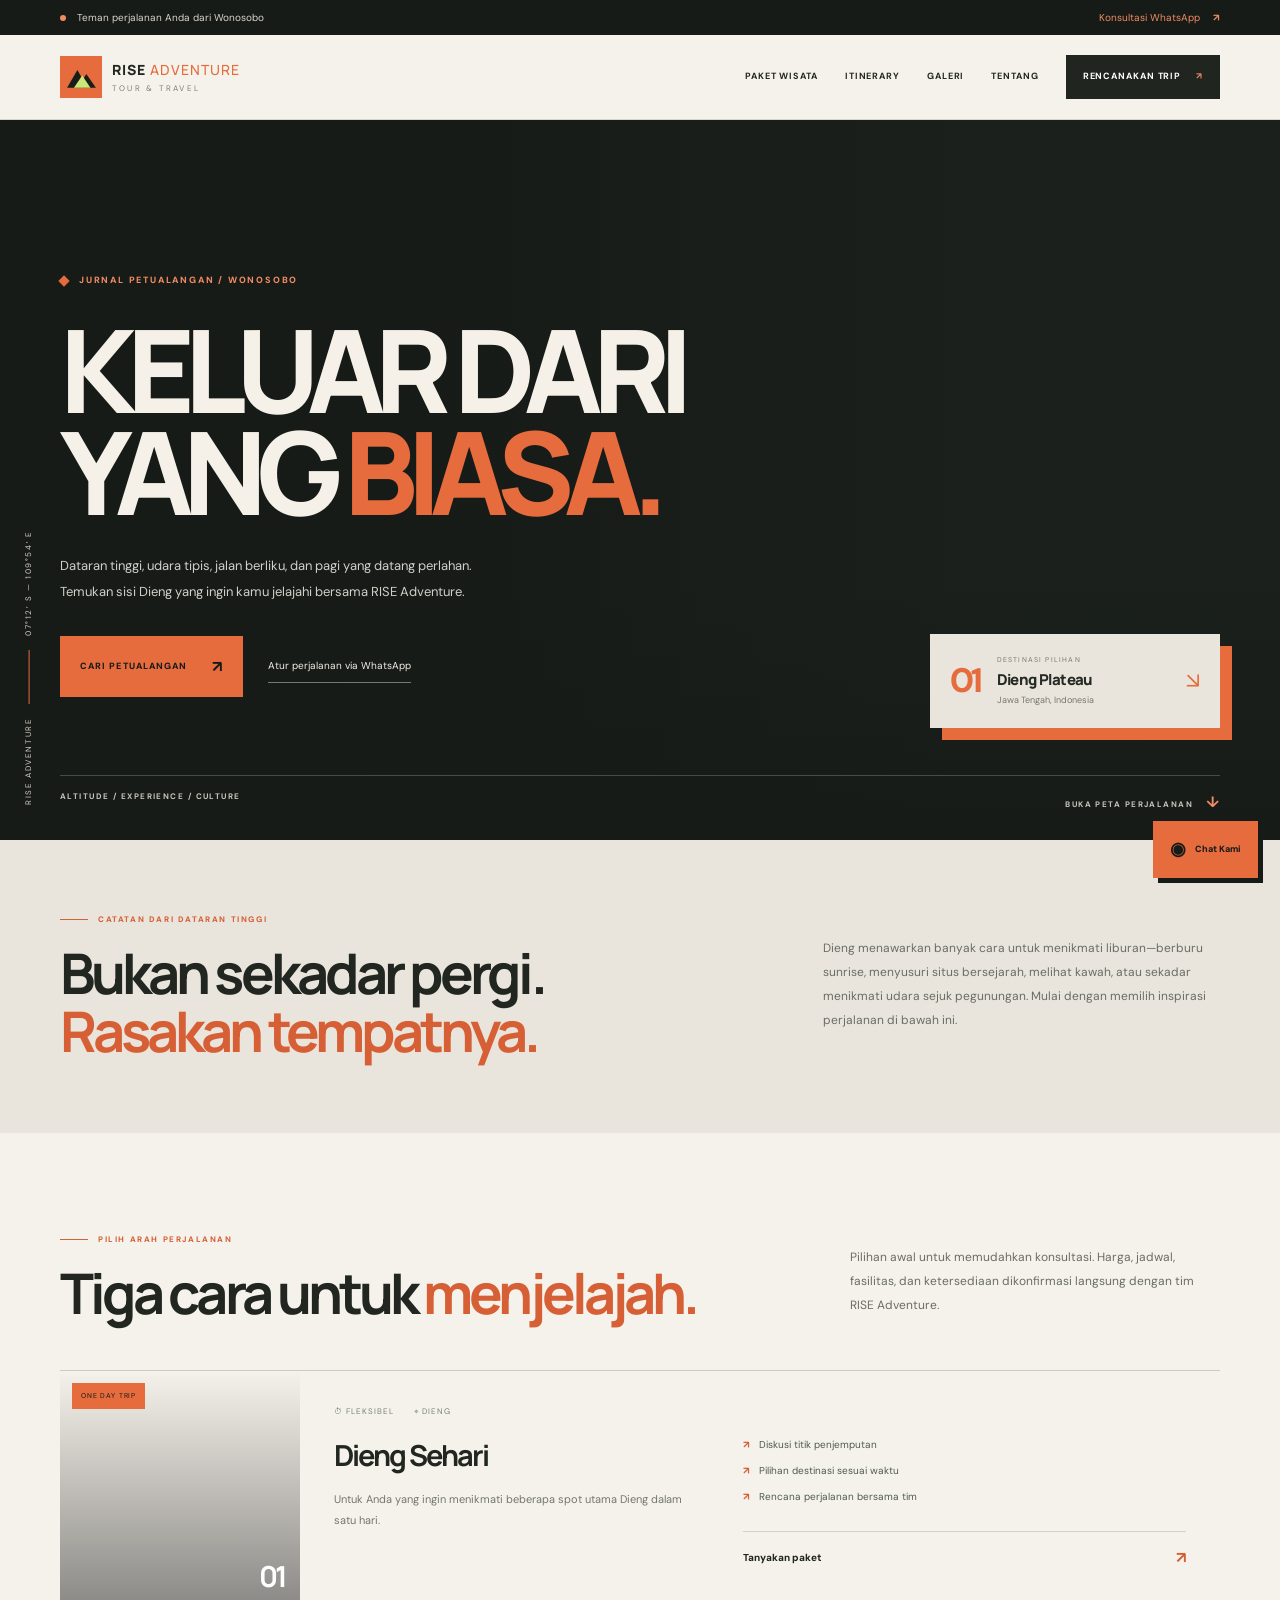
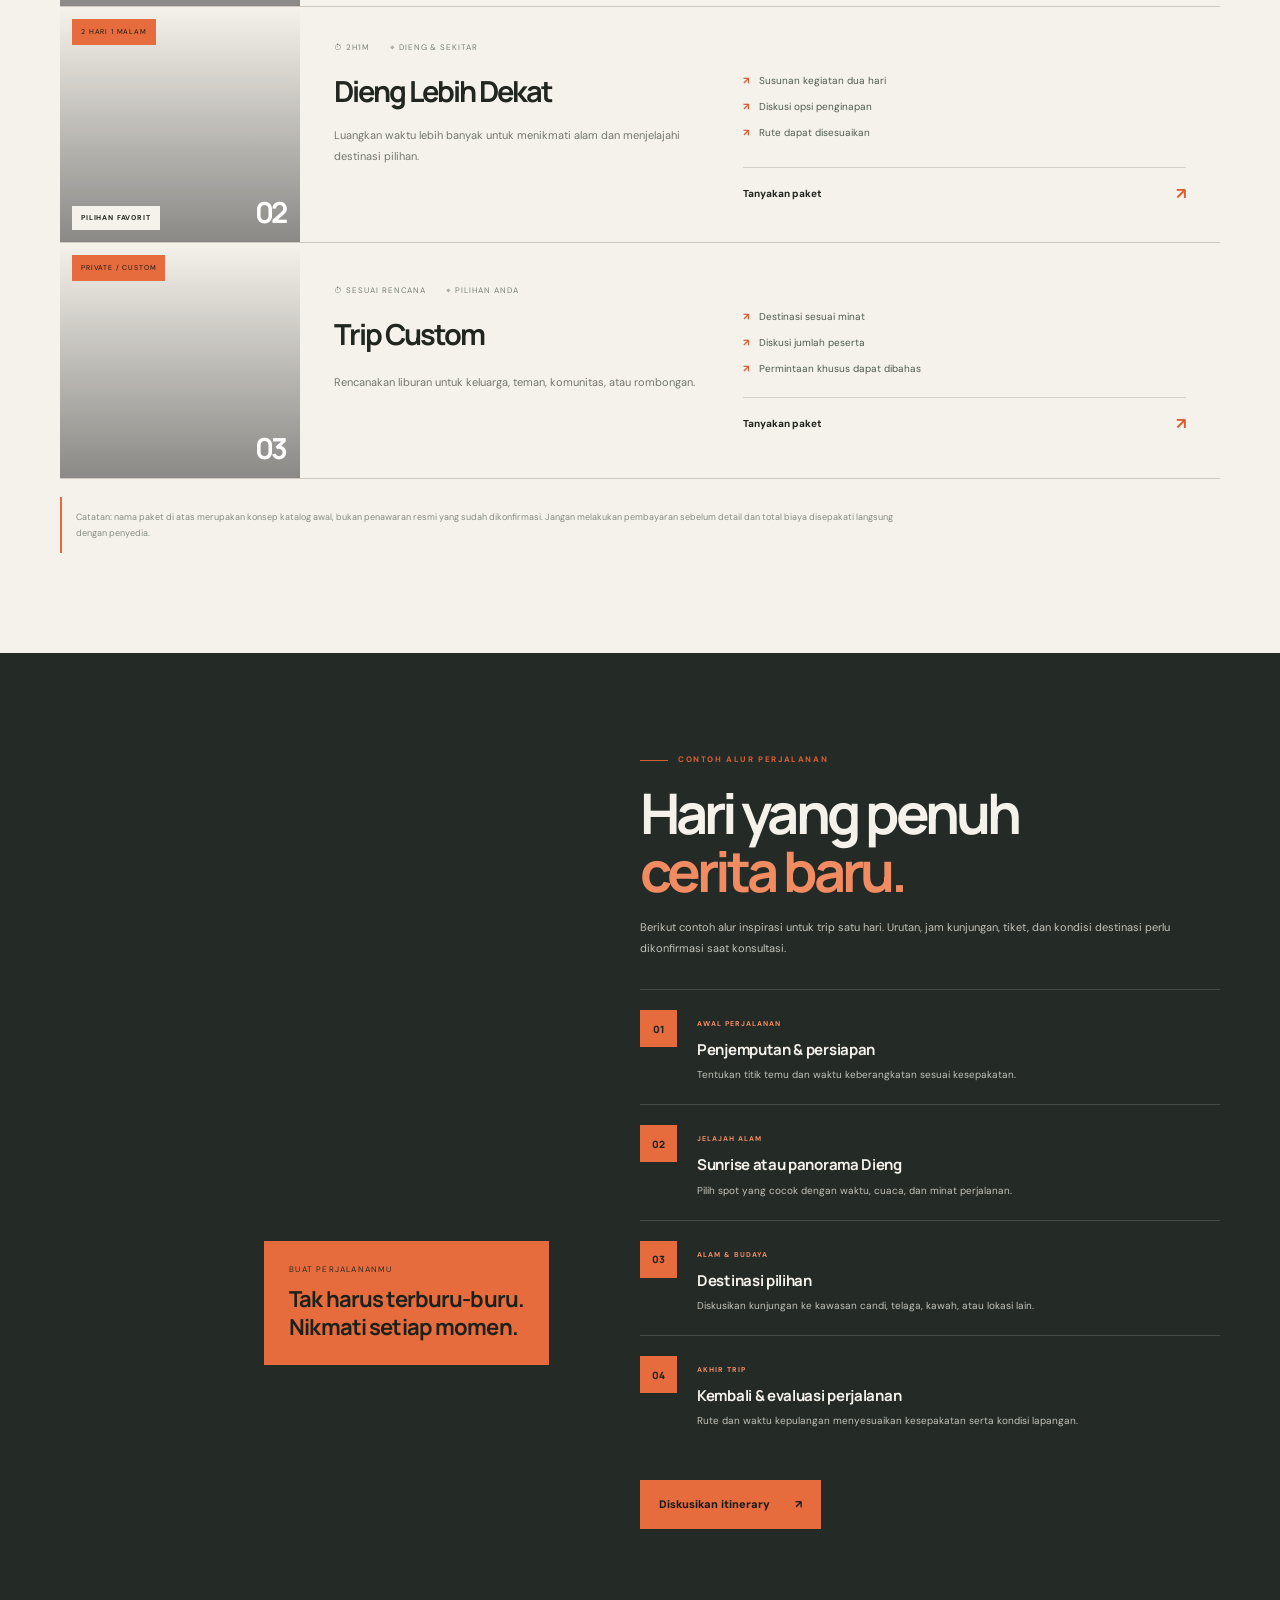
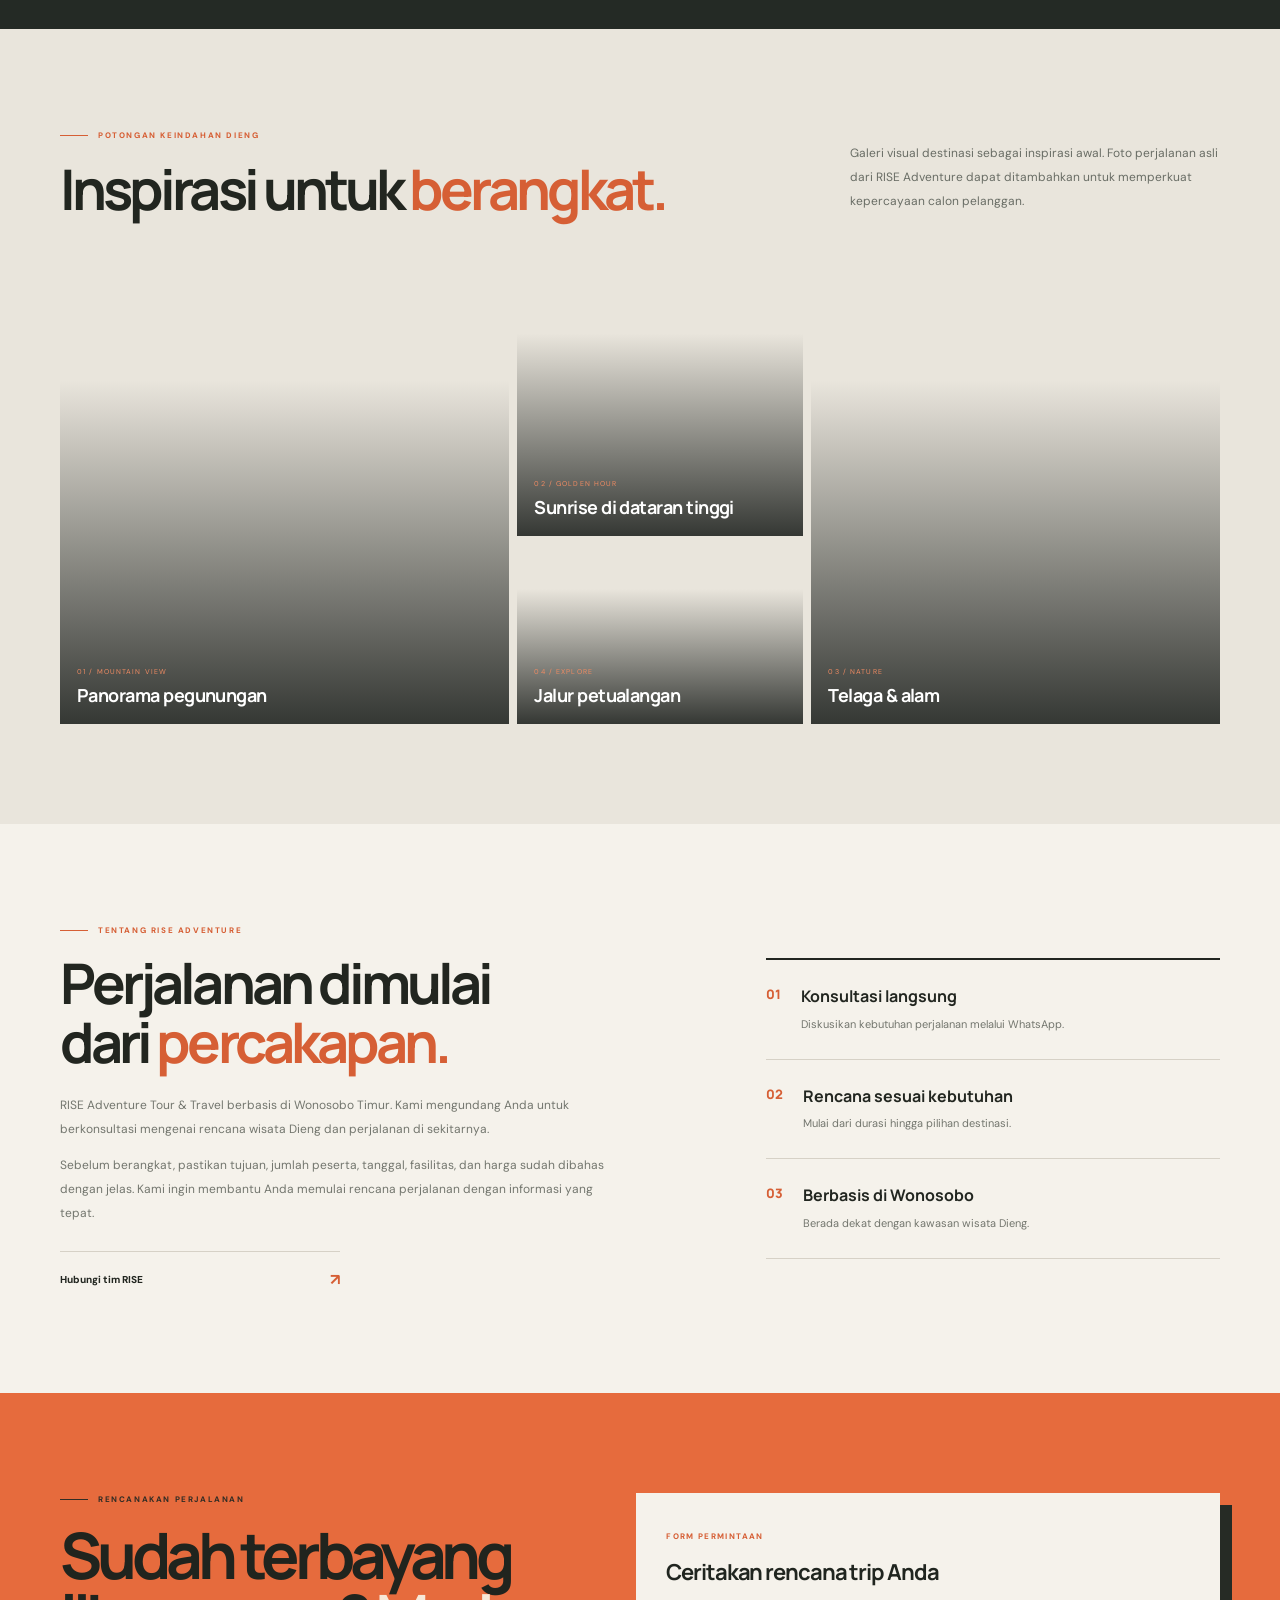
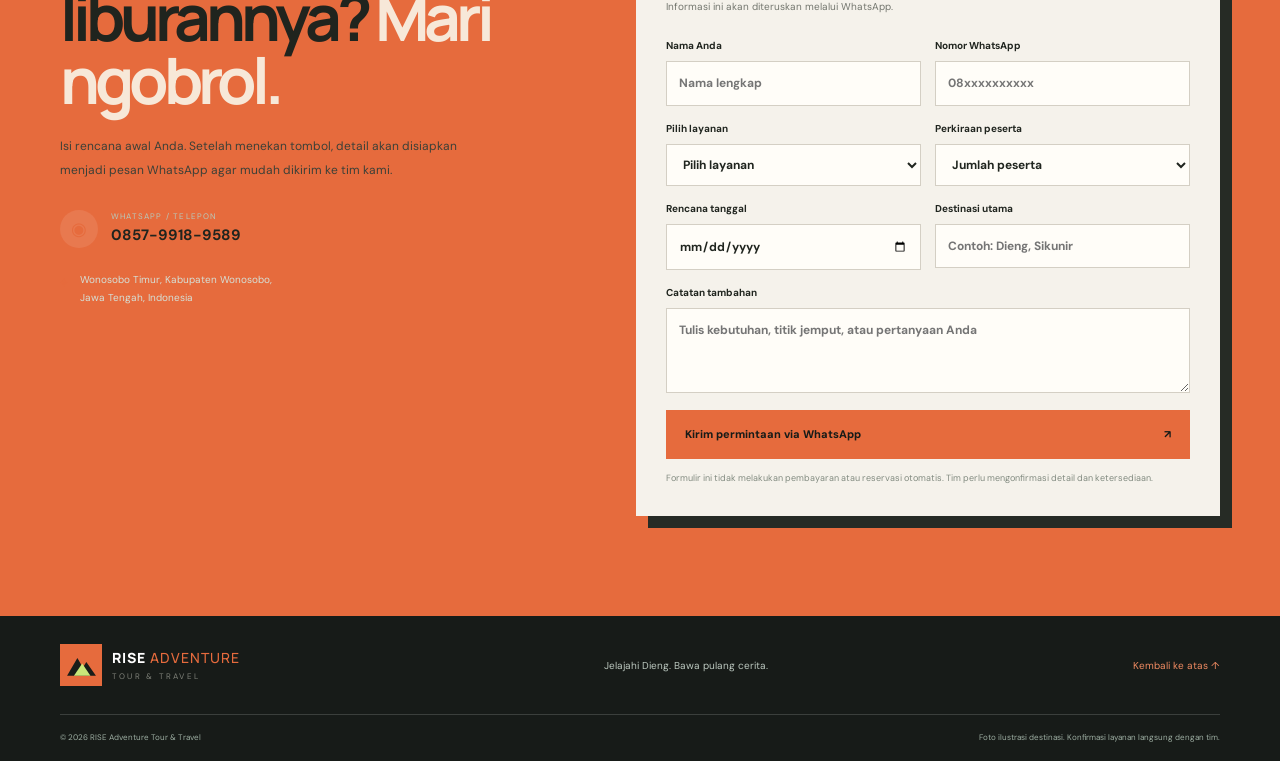
<file: index.html>
<!doctype html>
<html lang="id">
<head>
  <meta charset="utf-8"><meta name="viewport" content="width=device-width, initial-scale=1">
  <meta name="theme-color" content="#102a25">
  <meta name="description" content="Jelajahi Dieng dan Wonosobo bersama RISE Adventure Tour & Travel. Konsultasikan paket wisata, itinerary, dan kebutuhan perjalanan melalui WhatsApp.">
  <title>RISE Adventure Tour & Travel | Jelajah Dieng</title>
  <link rel="preconnect" href="https://fonts.googleapis.com"><link rel="preconnect" href="https://fonts.gstatic.com" crossorigin>
  <link href="https://fonts.googleapis.com/css2?family=DM+Sans:wght@400;500;600;700&family=Manrope:wght@400;500;600;700;800&display=swap" rel="stylesheet">
  <link rel="stylesheet" href="style.css">
</head>
<body>
  <div class="topbar"><div class="wrap topbar-inner"><span><i class="pulse"></i> Teman perjalanan Anda dari Wonosobo</span><a href="https://wa.me/6285799189589" target="_blank" rel="noopener">Konsultasi WhatsApp <b>↗</b></a></div></div>
  <header class="header"><div class="wrap nav-wrap">
    <a class="brand" href="#home" aria-label="RISE Adventure beranda"><span class="logo"><svg viewBox="0 0 48 48" aria-hidden="true"><path d="M3 39 18 13l8 14 5-8 14 20H3Z" fill="currentColor"/><path d="m13 39 12-18 12 18H13Z" fill="#c9e879"/></svg></span><span><strong>RISE <em>ADVENTURE</em></strong><small>TOUR & TRAVEL</small></span></a>
    <button class="nav-toggle" id="navToggle" aria-label="Buka menu" aria-expanded="false"><span></span><span></span></button>
    <nav class="nav" id="nav"><a href="#paket">Paket Wisata</a><a href="#itinerary">Itinerary</a><a href="#galeri">Galeri</a><a href="#tentang">Tentang</a><a class="nav-button" href="#kontak">Rencanakan Trip <b>↗</b></a></nav>
  </div></header>
  <main>
    <section class="hero hero-expedition" id="home">
      <div class="expedition-photo" aria-hidden="true"></div>
      <div class="expedition-shade" aria-hidden="true"></div>
      <div class="expedition-rail"><span>RISE ADVENTURE</span><i></i><span>07°12′ S — 109°54′ E</span></div>
      <div class="wrap expedition-layout">
        <div class="expedition-copy">
          <div class="expedition-kicker"><span class="kicker-dot"></span> JURNAL PETUALANGAN / WONOSOBO</div>
          <h1>Keluar dari<br>yang <em>biasa.</em></h1>
          <p>Dataran tinggi, udara tipis, jalan berliku, dan pagi yang datang perlahan. Temukan sisi Dieng yang ingin kamu jelajahi bersama RISE Adventure.</p>
          <div class="expedition-actions"><a class="button expedition-button" href="#paket">CARI PETUALANGAN <b>↗</b></a><a class="expedition-wa" href="https://wa.me/6285799189589?text=Halo%20RISE%20Adventure%2C%20saya%20ingin%20merencanakan%20perjalanan%20ke%20Dieng." target="_blank" rel="noopener">Atur perjalanan via WhatsApp</a></div>
        </div>
        <div class="expedition-index"><span class="index-number">01</span><div><small>DESTINASI PILIHAN</small><strong>Dieng Plateau</strong><p>Jawa Tengah, Indonesia</p></div><span class="index-arrow">↘</span></div>
        <div class="expedition-bottom"><span>ALTITUDE / EXPERIENCE / CULTURE</span><span>BUKA PETA PERJALANAN <b>↓</b></span></div>
      </div>
    </section>

    <section class="intro section"><div class="wrap intro-grid"><div><div class="eyebrow"><span></span> CATATAN DARI DATARAN TINGGI</div><h2>Bukan sekadar pergi.<br><em>Rasakan tempatnya.</em></h2></div><p>Dieng menawarkan banyak cara untuk menikmati liburan—berburu sunrise, menyusuri situs bersejarah, melihat kawah, atau sekadar menikmati udara sejuk pegunungan. Mulai dengan memilih inspirasi perjalanan di bawah ini.</p></div></section>

    <section class="packages section" id="paket"><div class="wrap"><div class="section-head"><div><div class="eyebrow"><span></span> PILIH ARAH PERJALANAN</div><h2>Tiga cara untuk <em>menjelajah.</em></h2></div><p>Pilihan awal untuk memudahkan konsultasi. Harga, jadwal, fasilitas, dan ketersediaan dikonfirmasi langsung dengan tim RISE Adventure.</p></div>
      <div class="package-grid">
        <article class="package-card"><div class="package-photo photo-one"><span class="tag">ONE DAY TRIP</span><span class="photo-no">01</span></div><div class="package-body"><div class="package-meta"><span>⏱ Fleksibel</span><span>⌖ Dieng</span></div><h3>Dieng Sehari</h3><p>Untuk Anda yang ingin menikmati beberapa spot utama Dieng dalam satu hari.</p><ul><li>Diskusi titik penjemputan</li><li>Pilihan destinasi sesuai waktu</li><li>Rencana perjalanan bersama tim</li></ul><a class="text-link package-ask" data-package="Dieng Sehari" href="#kontak">Tanyakan paket <b>↗</b></a></div></article>
        <article class="package-card popular"><div class="package-photo photo-two"><span class="tag">2 HARI 1 MALAM</span><span class="photo-no">02</span><span class="featured">PILIHAN FAVORIT</span></div><div class="package-body"><div class="package-meta"><span>⏱ 2H1M</span><span>⌖ Dieng & sekitar</span></div><h3>Dieng Lebih Dekat</h3><p>Luangkan waktu lebih banyak untuk menikmati alam dan menjelajahi destinasi pilihan.</p><ul><li>Susunan kegiatan dua hari</li><li>Diskusi opsi penginapan</li><li>Rute dapat disesuaikan</li></ul><a class="text-link package-ask" data-package="Dieng 2 Hari 1 Malam" href="#kontak">Tanyakan paket <b>↗</b></a></div></article>
        <article class="package-card"><div class="package-photo photo-three"><span class="tag">PRIVATE / CUSTOM</span><span class="photo-no">03</span></div><div class="package-body"><div class="package-meta"><span>⏱ Sesuai rencana</span><span>⌖ Pilihan Anda</span></div><h3>Trip Custom</h3><p>Rencanakan liburan untuk keluarga, teman, komunitas, atau rombongan.</p><ul><li>Destinasi sesuai minat</li><li>Diskusi jumlah peserta</li><li>Permintaan khusus dapat dibahas</li></ul><a class="text-link package-ask" data-package="Trip Custom" href="#kontak">Tanyakan paket <b>↗</b></a></div></article>
      </div><p class="disclaimer">Catatan: nama paket di atas merupakan konsep katalog awal, bukan penawaran resmi yang sudah dikonfirmasi. Jangan melakukan pembayaran sebelum detail dan total biaya disepakati langsung dengan penyedia.</p>
    </div></section>

    <section class="itinerary section" id="itinerary"><div class="wrap itinerary-grid"><div class="itinerary-image"><div class="image-caption"><small>BUAT PERJALANANMU</small><strong>Tak harus terburu-buru.<br>Nikmati setiap momen.</strong></div></div><div class="itinerary-content"><div class="eyebrow"><span></span> CONTOH ALUR PERJALANAN</div><h2>Hari yang penuh<br><em>cerita baru.</em></h2><p class="muted">Berikut contoh alur inspirasi untuk trip satu hari. Urutan, jam kunjungan, tiket, dan kondisi destinasi perlu dikonfirmasi saat konsultasi.</p><div class="timeline">
      <div class="timeline-item"><span class="timeline-dot">01</span><div><small>AWAL PERJALANAN</small><h3>Penjemputan & persiapan</h3><p>Tentukan titik temu dan waktu keberangkatan sesuai kesepakatan.</p></div></div>
      <div class="timeline-item"><span class="timeline-dot">02</span><div><small>JELAJAH ALAM</small><h3>Sunrise atau panorama Dieng</h3><p>Pilih spot yang cocok dengan waktu, cuaca, dan minat perjalanan.</p></div></div>
      <div class="timeline-item"><span class="timeline-dot">03</span><div><small>ALAM & BUDAYA</small><h3>Destinasi pilihan</h3><p>Diskusikan kunjungan ke kawasan candi, telaga, kawah, atau lokasi lain.</p></div></div>
      <div class="timeline-item"><span class="timeline-dot">04</span><div><small>AKHIR TRIP</small><h3>Kembali & evaluasi perjalanan</h3><p>Rute dan waktu kepulangan menyesuaikan kesepakatan serta kondisi lapangan.</p></div></div>
    </div><a class="button dark" href="https://wa.me/6285799189589?text=Halo%20RISE%20Adventure%2C%20saya%20ingin%20membahas%20itinerary%20wisata%20Dieng." target="_blank" rel="noopener">Diskusikan itinerary <b>↗</b></a></div></div></section>

    <section class="gallery section" id="galeri"><div class="wrap"><div class="section-head"><div><div class="eyebrow"><span></span> POTONGAN KEINDAHAN DIENG</div><h2>Inspirasi untuk <em>berangkat.</em></h2></div><p>Galeri visual destinasi sebagai inspirasi awal. Foto perjalanan asli dari RISE Adventure dapat ditambahkan untuk memperkuat kepercayaan calon pelanggan.</p></div><div class="gallery-grid"><div class="gallery-tile gallery-a"><span>01 / MOUNTAIN VIEW</span><strong>Panorama pegunungan</strong></div><div class="gallery-tile gallery-b"><span>02 / GOLDEN HOUR</span><strong>Sunrise di dataran tinggi</strong></div><div class="gallery-tile gallery-c"><span>03 / NATURE</span><strong>Telaga & alam</strong></div><div class="gallery-tile gallery-d"><span>04 / EXPLORE</span><strong>Jalur petualangan</strong></div></div></div></section>

    <section class="about section" id="tentang"><div class="wrap about-grid"><div class="about-copy"><div class="eyebrow"><span></span> TENTANG RISE ADVENTURE</div><h2>Perjalanan dimulai<br>dari <em>percakapan.</em></h2><p>RISE Adventure Tour & Travel berbasis di Wonosobo Timur. Kami mengundang Anda untuk berkonsultasi mengenai rencana wisata Dieng dan perjalanan di sekitarnya.</p><p>Sebelum berangkat, pastikan tujuan, jumlah peserta, tanggal, fasilitas, dan harga sudah dibahas dengan jelas. Kami ingin membantu Anda memulai rencana perjalanan dengan informasi yang tepat.</p><a class="text-link" href="#kontak">Hubungi tim RISE <b>↗</b></a></div><div class="about-facts"><div class="fact"><span>01</span><div><strong>Konsultasi langsung</strong><p>Diskusikan kebutuhan perjalanan melalui WhatsApp.</p></div></div><div class="fact"><span>02</span><div><strong>Rencana sesuai kebutuhan</strong><p>Mulai dari durasi hingga pilihan destinasi.</p></div></div><div class="fact"><span>03</span><div><strong>Berbasis di Wonosobo</strong><p>Berada dekat dengan kawasan wisata Dieng.</p></div></div></div></div></section>

    <section class="contact section" id="kontak"><div class="wrap contact-grid"><div class="contact-copy"><div class="eyebrow light"><span></span> RENCANAKAN PERJALANAN</div><h2>Sudah terbayang<br>liburannya? <em>Mari ngobrol.</em></h2><p>Isi rencana awal Anda. Setelah menekan tombol, detail akan disiapkan menjadi pesan WhatsApp agar mudah dikirim ke tim kami.</p><div class="contact-phone"><span class="phone-icon">◉</span><div><small>WHATSAPP / TELEPON</small><strong>0857-9918-9589</strong></div></div><div class="contact-address"><span>⌖</span><p>Wonosobo Timur, Kabupaten Wonosobo,<br>Jawa Tengah, Indonesia</p></div></div>
      <form class="trip-form" id="tripForm"><div class="form-heading"><span>FORM PERMINTAAN</span><h3>Ceritakan rencana trip Anda</h3><p>Informasi ini akan diteruskan melalui WhatsApp.</p></div><div class="form-row"><label>Nama Anda<input name="nama" type="text" placeholder="Nama lengkap" required></label><label>Nomor WhatsApp<input name="telepon" type="tel" placeholder="08xxxxxxxxxx" required></label></div><div class="form-row"><label>Pilih layanan<select name="layanan" required><option value="">Pilih layanan</option><option>Paket wisata Dieng</option><option>Trip 1 hari</option><option>Trip 2 hari 1 malam</option><option>Trip custom / rombongan</option><option>Transportasi / charter</option></select></label><label>Perkiraan peserta<select name="peserta" required><option value="">Jumlah peserta</option><option>1–2 orang</option><option>3–5 orang</option><option>6–10 orang</option><option>11–20 orang</option><option>Lebih dari 20 orang</option></select></label></div><div class="form-row"><label>Rencana tanggal<input name="tanggal" type="date"></label><label>Destinasi utama<input name="destinasi" type="text" placeholder="Contoh: Dieng, Sikunir"></label></div><label>Catatan tambahan<textarea name="catatan" rows="3" placeholder="Tulis kebutuhan, titik jemput, atau pertanyaan Anda"></textarea></label><button class="button lime submit-button" type="submit">Kirim permintaan via WhatsApp <b>↗</b></button><small class="form-note">Formulir ini tidak melakukan pembayaran atau reservasi otomatis. Tim perlu mengonfirmasi detail dan ketersediaan.</small></form>
    </div></section>
  </main>
  <footer class="footer"><div class="wrap footer-main"><a class="brand footer-brand" href="#home"><span class="logo"><svg viewBox="0 0 48 48" aria-hidden="true"><path d="M3 39 18 13l8 14 5-8 14 20H3Z" fill="currentColor"/><path d="m13 39 12-18 12 18H13Z" fill="#c9e879"/></svg></span><span><strong>RISE <em>ADVENTURE</em></strong><small>TOUR & TRAVEL</small></span></a><p>Jelajahi Dieng. Bawa pulang cerita.</p><a href="#home" class="back-top">Kembali ke atas ↑</a></div><div class="wrap footer-bottom"><span>© <span id="year"></span> RISE Adventure Tour & Travel</span><span>Foto ilustrasi destinasi. Konfirmasi layanan langsung dengan tim.</span></div></footer>
  <a class="floating-wa" href="https://wa.me/6285799189589?text=Halo%20RISE%20Adventure%2C%20saya%20ingin%20konsultasi%20perjalanan." target="_blank" rel="noopener" aria-label="Chat RISE Adventure via WhatsApp">◉ <span>Chat Kami</span></a>
  <script src="script.js"></script>
</body></html>
</file>
<file: style.css>
:root{--forest:#102a25;--forest2:#1b4035;--lime:#c9e879;--cream:#f4f3eb;--paper:#fffefa;--ink:#19251f;--muted:#6b756e;--line:#e4e6dd;--head:'Manrope',sans-serif;--body:'DM Sans',sans-serif}*{box-sizing:border-box}html{scroll-behavior:smooth;scroll-padding-top:90px}body{margin:0;color:var(--ink);background:var(--paper);font-family:var(--body);font-size:14px;line-height:1.7}a{color:inherit;text-decoration:none}button,input,select,textarea{font:inherit}.wrap{width:min(1160px,calc(100% - 48px));margin:auto}.topbar{background:#0a211c;color:#dce8df;font-size:10px}.topbar-inner{display:flex;align-items:center;justify-content:space-between;min-height:35px}.topbar a{color:var(--lime)}.topbar b{margin-left:10px}.pulse{display:inline-block;width:6px;height:6px;border-radius:50%;background:var(--lime);margin-right:8px}.header{position:sticky;top:0;z-index:20;background:rgba(255,254,250,.96);backdrop-filter:blur(14px);border-bottom:1px solid #e8e9e1}.nav-wrap{height:78px;display:flex;justify-content:space-between;align-items:center}.brand{display:flex;gap:10px;align-items:center}.logo{width:42px;height:42px;background:var(--forest);border-radius:11px;color:white;display:grid;place-items:center}.logo svg{width:32px}.brand>span:last-child{display:flex;flex-direction:column;line-height:1.2}.brand strong{font:800 15px var(--head);letter-spacing:.02em}.brand em{font-style:normal;font-weight:500}.brand small{font-size:8px;letter-spacing:.23em;margin-top:5px;color:#788179}.nav{display:flex;align-items:center;gap:29px;font-size:11px;font-weight:700}.nav>a:not(.nav-button):hover,.text-link:hover{color:#66862c}.nav-button{padding:13px 16px;background:var(--forest);color:white;border-radius:4px}.nav-button b{color:var(--lime);margin-left:12px}.nav-toggle{display:none;border:0;background:none;padding:8px}.nav-toggle span{display:block;width:23px;height:2px;background:var(--forest);margin:5px}.hero{min-height:660px;position:relative;display:flex;align-items:center;background:var(--forest);color:#fff;overflow:hidden}.hero-bg,.hero-overlay{position:absolute;inset:0}.hero-bg{background:url('https://images.unsplash.com/photo-1464822759023-fed622ff2c3b?auto=format&fit=crop&w=2200&q=85') center 48%/cover;transform:scale(1.02)}.hero-overlay{background:linear-gradient(90deg,rgba(7,27,22,.91),rgba(7,27,22,.62) 48%,rgba(7,27,22,.12)),linear-gradient(0deg,rgba(7,27,22,.55),transparent 50%)}.hero-inner{position:relative;padding:64px 0 36px}.eyebrow{display:flex;align-items:center;gap:10px;font-size:9px;letter-spacing:.19em;font-weight:800;color:#738c3b;margin-bottom:17px}.eyebrow>span{display:inline-block;width:28px;height:1px;background:currentColor}.eyebrow.light{color:var(--lime)}h1,h2,h3{font-family:var(--head);margin:0;letter-spacing:-.05em}h1{font-size:clamp(43px,6.3vw,76px);line-height:1.08;font-weight:700}h1 em,h2 em{font-style:normal;color:var(--lime)}.hero-inner>p{max-width:520px;color:#dbe5dd;font-size:14px;line-height:1.9;margin:24px 0 28px}.hero-actions{display:flex;gap:12px;flex-wrap:wrap}.button{border:0;display:inline-flex;align-items:center;justify-content:space-between;gap:25px;padding:15px 19px;border-radius:4px;font-size:11px;font-weight:800;cursor:pointer;transition:transform .2s,background .2s}.button:hover{transform:translateY(-2px)}.button.lime{background:var(--lime);color:var(--forest)}.button.outline{border:1px solid rgba(255,255,255,.5);color:white;background:rgba(255,255,255,.06)}.button.outline:hover{background:rgba(255,255,255,.12)}.wa-mini{font-size:16px}.hero-bottom{display:flex;gap:35px;margin-top:64px;padding-top:22px;border-top:1px solid rgba(255,255,255,.22);max-width:780px}.hero-note{display:flex;align-items:center;gap:11px}.round-icon{width:34px;height:34px;border-radius:50%;display:grid;place-items:center;background:rgba(255,255,255,.13);color:var(--lime);font-size:17px}.hero-note div{display:flex;flex-direction:column}.hero-note small{font-size:7px;letter-spacing:.14em;color:#bdcdc2}.hero-note strong{font-size:10px}.vertical-label{position:absolute;right:24px;top:50%;writing-mode:vertical-rl;transform:translateY(-50%);font-size:8px;letter-spacing:.2em;color:#e5ebe6}.section{padding:95px 0}.intro{background:var(--cream);padding:62px 0}.intro-grid{display:grid;grid-template-columns:1fr .72fr;gap:80px;align-items:end}.intro h2,.section-head h2,.about h2,.itinerary h2{font-size:clamp(32px,4vw,47px);line-height:1.18}.intro h2 em,.section-head h2 em,.about h2 em,.itinerary h2 em{color:#718c37}.intro-grid>p{margin:0 0 5px;font-size:12px;color:var(--muted);line-height:1.95}.section-head{display:flex;justify-content:space-between;align-items:end;gap:35px;margin-bottom:35px}.section-head>p{max-width:370px;color:var(--muted);font-size:11px;line-height:1.9;margin:0 0 5px}.package-grid{display:grid;grid-template-columns:repeat(3,1fr);gap:18px}.package-card{border:1px solid var(--line);border-radius:6px;overflow:hidden;background:white;transition:transform .2s,box-shadow .2s}.package-card:hover{transform:translateY(-4px);box-shadow:0 14px 36px #112a2012}.package-photo{height:220px;position:relative;background-size:cover;background-position:center}.photo-one{background-image:linear-gradient(0deg,#0b211b44,transparent),url('https://images.unsplash.com/photo-1464822759023-fed622ff2c3b?auto=format&fit=crop&w=900&q=80')}.photo-two{background-image:linear-gradient(0deg,#0b211b44,transparent),url('https://images.unsplash.com/photo-1519681393784-d120267933ba?auto=format&fit=crop&w=900&q=80')}.photo-three{background-image:linear-gradient(0deg,#0b211b44,transparent),url('https://images.unsplash.com/photo-1470770841072-f978cf4d019e?auto=format&fit=crop&w=900&q=80')}.tag{position:absolute;top:15px;left:15px;background:#102a25d9;color:#fff;padding:7px 9px;border-radius:3px;font-size:8px;letter-spacing:.12em}.photo-no{position:absolute;right:16px;top:14px;color:#fff;font:700 12px var(--head)}.featured{position:absolute;bottom:14px;left:15px;background:var(--lime);color:var(--forest);padding:6px 9px;border-radius:3px;font-size:7px;letter-spacing:.12em;font-weight:800}.package-body{padding:21px 22px 20px}.package-meta{display:flex;justify-content:space-between;gap:8px;color:#788278;font-size:9px}.package-body h3{font-size:21px;margin:12px 0 9px}.package-body>p{font-size:11px;line-height:1.85;color:var(--muted);min-height:60px;margin:0 0 15px}.package-body ul{list-style:none;padding:0;margin:0 0 18px;display:grid;gap:7px}.package-body li{font-size:10px;color:#4e5b51}.package-body li:before{content:'✓';color:#77923b;font-weight:800;margin-right:9px}.text-link{font-size:10px;font-weight:800;display:flex;justify-content:space-between;align-items:center;border-top:1px solid var(--line);padding-top:14px}.text-link b{font-size:16px;color:#718c37}.disclaimer{font-size:9px;color:#848c82;margin:18px 0 0;line-height:1.8}.itinerary{background:var(--cream)}.itinerary-grid{display:grid;grid-template-columns:.9fr 1fr;gap:80px;align-items:center}.itinerary-image{position:relative;min-height:600px;border-radius:5px;background:url('https://images.unsplash.com/photo-1470770841072-f978cf4d019e?auto=format&fit=crop&w=1100&q=85') center/cover}.image-caption{position:absolute;left:0;bottom:35px;background:var(--forest);color:white;padding:22px 25px;max-width:82%}.image-caption small{display:block;color:var(--lime);font-size:8px;letter-spacing:.15em;margin-bottom:9px}.image-caption strong{font:700 22px/1.25 var(--head);letter-spacing:-.04em}.itinerary h2{margin-bottom:17px}.muted{font-size:11px;color:var(--muted);line-height:1.9}.timeline{margin:25px 0 25px}.timeline-item{display:flex;gap:16px;padding-bottom:21px;position:relative}.timeline-item:not(:last-child):before{content:'';position:absolute;left:17px;top:36px;bottom:0;width:1px;background:#d7ddce}.timeline-dot{width:35px;height:35px;border:1px solid #cbd6b6;background:#e8eddc;border-radius:50%;display:grid;place-items:center;color:#5f7d2c;font:800 10px var(--head);flex-shrink:0}.timeline-item small{font-size:7px;letter-spacing:.14em;color:#7c934a;font-weight:800}.timeline-item h3{font-size:14px;letter-spacing:-.02em;margin:3px 0 4px}.timeline-item p{font-size:10px;color:var(--muted);margin:0;line-height:1.8}.button.dark{background:var(--forest);color:white}.button.dark b{color:var(--lime)}.gallery{background:var(--paper)}.gallery-grid{display:grid;grid-template-columns:1.15fr .85fr .85fr;grid-template-rows:210px 210px;gap:14px}.gallery-tile{position:relative;border-radius:5px;overflow:hidden;background-size:cover;background-position:center;display:flex;flex-direction:column;justify-content:end;padding:20px;color:#fff;isolation:isolate}.gallery-tile:before{content:'';position:absolute;inset:0;background:linear-gradient(0deg,#071b16db,transparent 70%);z-index:-1}.gallery-tile span{font-size:7px;letter-spacing:.16em;color:var(--lime)}.gallery-tile strong{font:700 17px var(--head);letter-spacing:-.03em;margin-top:5px}.gallery-a{grid-row:span 2;background-image:url('https://images.unsplash.com/photo-1464822759023-fed622ff2c3b?auto=format&fit=crop&w=900&q=80')}.gallery-b{background-image:url('https://images.unsplash.com/photo-1519681393784-d120267933ba?auto=format&fit=crop&w=900&q=80')}.gallery-c{background-image:url('https://images.unsplash.com/photo-1470770841072-f978cf4d019e?auto=format&fit=crop&w=900&q=80')}.gallery-d{grid-column:2/4;background-image:url('https://images.unsplash.com/photo-1448375240586-882707db888b?auto=format&fit=crop&w=1000&q=80')}.about{background:#fff}.about-grid{display:grid;grid-template-columns:1fr .85fr;gap:100px;align-items:center}.about h2{margin-bottom:22px}.about-copy>p{font-size:12px;color:var(--muted);line-height:1.95}.about-copy .text-link{max-width:280px;margin-top:26px}.about-facts{border-top:1px solid var(--line)}.fact{display:flex;gap:20px;padding:23px 0;border-bottom:1px solid var(--line)}.fact>span{font:800 13px var(--head);color:#7e9846}.fact strong{font:700 15px var(--head)}.fact p{font-size:11px;color:var(--muted);margin:5px 0 0}.contact{background:var(--forest);color:white}.contact-grid{display:grid;grid-template-columns:.85fr 1fr;gap:80px;align-items:start}.contact-copy .eyebrow{color:var(--lime)}.contact-copy h2{font-size:clamp(35px,4.3vw,52px);line-height:1.16}.contact-copy h2 em{color:var(--lime)}.contact-copy>p{font-size:12px;color:#c7d4cb;line-height:1.9;max-width:410px;margin:22px 0 28px}.contact-phone{display:flex;align-items:center;gap:13px}.phone-icon{width:38px;height:38px;background:#ffffff18;color:var(--lime);display:grid;place-items:center;border-radius:50%;font-size:18px}.contact-phone div{display:flex;flex-direction:column}.contact-phone small{font-size:8px;letter-spacing:.15em;color:#b7c9bc}.contact-phone strong{font-size:15px}.contact-address{display:flex;gap:12px;align-items:flex-start;margin-top:22px;color:var(--lime)}.contact-address p{font-size:10px;line-height:1.8;color:#d5e0d7;margin:0}.trip-form{background:#fff;color:var(--ink);padding:30px;border-radius:6px}.form-heading>span{font-size:8px;letter-spacing:.17em;font-weight:800;color:#728b3d}.form-heading h3{font-size:22px;margin:7px 0}.form-heading p{font-size:10px;color:var(--muted);margin:0 0 22px}.form-row{display:grid;grid-template-columns:1fr 1fr;gap:14px}.trip-form label{display:flex;flex-direction:column;gap:7px;font-size:10px;font-weight:700;margin-bottom:14px}.trip-form input,.trip-form select,.trip-form textarea{width:100%;border:1px solid #dfe3d9;border-radius:4px;padding:11px 12px;background:#fffefa;color:var(--ink);font-size:11px;outline:none}.trip-form input:focus,.trip-form select:focus,.trip-form textarea:focus{border-color:#8ca94d;box-shadow:0 0 0 3px #c9e87930}.trip-form textarea{resize:vertical}.submit-button{width:100%;margin-top:3px}.form-note{display:block;color:#828b80;font-size:8px;line-height:1.7;margin-top:12px}.footer{background:#091f1a;color:#fff}.footer-main{display:flex;justify-content:space-between;align-items:center;padding:28px 0}.footer-brand .logo{background:#25473a}.footer-main>p{font-size:10px;color:#bdc9c0}.back-top{font-size:10px;color:var(--lime)}.footer-bottom{display:flex;justify-content:space-between;gap:12px;padding:16px 0;border-top:1px solid #ffffff1c;color:#9eafa3;font-size:8px}.floating-wa{position:fixed;z-index:30;right:22px;bottom:22px;display:flex;align-items:center;gap:9px;background:var(--lime);color:var(--forest);border-radius:40px;padding:12px 16px;box-shadow:0 8px 25px #0003;font-size:18px;font-weight:800}.floating-wa span{font-size:10px}@media(max-width:900px){.nav{gap:16px}.nav-button{padding:11px}.hero-bottom{gap:18px}.intro-grid,.itinerary-grid,.about-grid,.contact-grid{gap:45px}.package-photo{height:185px}.package-body{padding:18px}.package-body h3{font-size:18px}.gallery-grid{grid-template-rows:180px 180px}}@media(max-width:700px){.wrap{width:calc(100% - 36px)}.topbar-inner{font-size:8px;min-height:32px}.nav-wrap{height:68px}.brand strong{font-size:13px}.logo{width:37px;height:37px}.nav-toggle{display:block}.nav{display:none;position:absolute;top:68px;left:0;right:0;background:var(--paper);padding:16px 22px 22px;box-shadow:0 15px 25px #0001;align-items:stretch;gap:0;flex-direction:column}.nav.open{display:flex}.nav>a:not(.nav-button){padding:12px 0;border-bottom:1px solid var(--line)}.nav-button{margin-top:13px;text-align:center}.hero{min-height:660px}.hero-bg{background-position:58% center}.hero-overlay{background:linear-gradient(90deg,#071b16e8,#071b1690),linear-gradient(0deg,#071b1670,transparent)}.hero-inner{padding:65px 0 35px}.hero-inner>p{font-size:12px}.hero-bottom{display:grid;grid-template-columns:1fr 1fr;gap:18px;margin-top:45px}.hero-note:last-child{grid-column:1/3}.vertical-label{display:none}.section{padding:68px 0}.intro{padding:50px 0}.intro-grid{grid-template-columns:1fr;gap:18px}.intro h2,.section-head h2,.about h2,.itinerary h2{font-size:35px}.intro-grid>p{font-size:11px}.section-head{display:block;margin-bottom:25px}.section-head>p{margin-top:16px}.package-grid{grid-template-columns:1fr;gap:15px}.package-photo{height:220px}.package-body{padding:21px}.package-body h3{font-size:21px}.package-body>p{min-height:0}.itinerary-grid{grid-template-columns:1fr;gap:35px}.itinerary-image{min-height:390px}.image-caption{bottom:20px;padding:18px}.image-caption strong{font-size:19px}.gallery-grid{grid-template-columns:1fr 1fr;grid-template-rows:190px 160px 160px}.gallery-a{grid-row:span 2}.gallery-d{grid-column:1/3}.gallery-tile{padding:14px}.gallery-tile strong{font-size:14px}.about-grid{grid-template-columns:1fr;gap:32px}.contact-grid{grid-template-columns:1fr;gap:34px}.contact-copy h2{font-size:39px}.trip-form{padding:22px 18px}.form-row{grid-template-columns:1fr;gap:0}.footer-main{align-items:flex-start;flex-direction:column;gap:16px}.footer-bottom{flex-direction:column}.floating-wa{right:14px;bottom:14px;padding:11px 13px}.floating-wa span{display:none}}@media(prefers-reduced-motion:reduce){html{scroll-behavior:auto}*,*:before,*:after{transition:none!important}}


/* === 2026 editorial hero redesign: distinct opening composition === */
.hero-editorial{position:relative;min-height:690px;background:#e9e5d9;color:#182820;overflow:hidden;isolation:isolate}
.hero-editorial-photo{position:absolute;inset:0 0 0 36%;z-index:-2;background-image:url('https://images.unsplash.com/photo-1470770841072-f978cf4d019e?auto=format&fit=crop&w=2000&q=90');background-position:center 53%;background-size:cover;filter:saturate(.8)}
.hero-editorial-tint{position:absolute;inset:0;z-index:-1;background:linear-gradient(90deg,#f0eee5 0%,#f0eee5 31%,rgba(240,238,229,.91) 40%,rgba(240,238,229,.25) 67%,rgba(12,33,25,.14) 100%)}
.hero-editorial-layout{min-height:690px;position:relative;display:grid;grid-template-columns:1.02fr .78fr;align-items:center;gap:9%;padding-top:55px;padding-bottom:85px}
.hero-editorial-copy{padding:10px 0 22px;max-width:550px}
.editorial-kicker{display:flex;align-items:center;gap:12px;font-size:9px;font-weight:800;letter-spacing:.19em;color:#536d3d;margin-bottom:28px}
.editorial-kicker>span{font-family:var(--head);font-size:12px;color:#182820;letter-spacing:0}.editorial-kicker i{width:33px;height:1px;background:#829b5a}
.hero-editorial h1{font-size:clamp(48px,6.2vw,79px);line-height:1.02;letter-spacing:-.075em;color:#16271f;margin-bottom:25px}.hero-editorial h1 em{color:#647e3e;font-style:normal}.hero-editorial-copy>p{max-width:440px;font-size:13px;line-height:1.95;color:#5d675e;margin-bottom:28px}
.hero-editorial .hero-actions{align-items:center;gap:23px}.hero-editorial .button.lime{background:#c6df91;color:#1d3326;padding:16px 19px}.editorial-text-link{font-size:11px;font-weight:800;border-bottom:1px solid #9ba68d;padding:10px 0}.editorial-text-link span{margin-left:9px;color:#6b853e;font-size:16px}
.editorial-location{display:flex;align-items:center;gap:12px;margin-top:53px;padding-top:19px;border-top:1px solid #d3d5c9;max-width:360px}.location-pin{width:34px;height:34px;display:grid;place-items:center;background:#dfe5d2;border-radius:50%;font-size:19px;color:#476239}.editorial-location>span:last-child{display:flex;flex-direction:column}.editorial-location small{font-size:8px;letter-spacing:.15em;color:#7b8378}.editorial-location strong{font-size:11px;margin-top:2px}
.hero-sidecard{align-self:center;background:#f8f7f0;padding:12px;width:100%;max-width:345px;justify-self:end;box-shadow:0 24px 70px #142a241f;transform:translateY(8px);border:1px solid #ffffffa8}.sidecard-top{display:flex;align-items:center;justify-content:space-between;padding:8px 9px 12px;font-size:8px;letter-spacing:.16em;font-weight:800;color:#5b6d4b}.sidecard-star{font-size:18px;color:#7d974e}.sidecard-image{height:178px;background:url('https://images.unsplash.com/photo-1464822759023-fed622ff2c3b?auto=format&fit=crop&w=800&q=85') center 52%/cover}.sidecard-content{padding:20px 12px 15px}.sidecard-content>small{font-size:7px;letter-spacing:.16em;color:#72864b;font-weight:800}.sidecard-content h2{font-size:25px;line-height:1.17;letter-spacing:-.06em;margin:9px 0 10px;color:#1a2b21}.sidecard-content p{font-size:10px;line-height:1.8;color:#6b746a;margin-bottom:15px}.sidecard-content>a{display:flex;justify-content:space-between;border-top:1px solid #dedfd4;padding-top:13px;font-size:10px;font-weight:800}.sidecard-content>a span{font-size:16px;color:#718c37}.sidecard-index{display:flex;justify-content:space-between;align-items:center;background:#e9ebdf;padding:11px 12px}.sidecard-index strong{font:800 10px var(--head);letter-spacing:.13em}.sidecard-index span{font-size:7px;letter-spacing:.12em;color:#6b7568}.hero-editorial-bottom{position:absolute;bottom:22px;left:0;right:0;display:flex;justify-content:space-between;padding-top:13px;border-top:1px solid #aeb5a344;font-size:7px;letter-spacing:.17em;color:#687366;font-weight:800}.hero-editorial-bottom b{font-size:13px;margin-left:8px;color:#506b39}
@media(max-width:900px){.hero-editorial-layout{gap:4%;grid-template-columns:1fr .72fr}.hero-editorial h1{font-size:clamp(45px,6.5vw,66px)}.hero-sidecard{max-width:300px}.sidecard-image{height:145px}.sidecard-content h2{font-size:22px}.hero-editorial-photo{left:28%}.hero-editorial-tint{background:linear-gradient(90deg,#f0eee5 0%,#f0eee5 25%,rgba(240,238,229,.88) 39%,rgba(240,238,229,.18) 75%)}}
@media(max-width:700px){.hero-editorial{min-height:auto}.hero-editorial-photo{inset:0;background-position:center;background-image:url('https://images.unsplash.com/photo-1470770841072-f978cf4d019e?auto=format&fit=crop&w=1200&q=85')}.hero-editorial-tint{background:linear-gradient(90deg,rgba(240,238,229,.96),rgba(240,238,229,.84)),linear-gradient(0deg,rgba(240,238,229,.7),transparent)}.hero-editorial-layout{min-height:auto;grid-template-columns:1fr;gap:30px;padding-top:58px;padding-bottom:73px}.hero-editorial-copy{padding:0}.editorial-kicker{margin-bottom:23px}.hero-editorial h1{font-size:clamp(48px,13vw,68px);max-width:450px}.hero-editorial-copy>p{font-size:12px;max-width:410px}.hero-editorial .hero-actions{gap:16px;align-items:flex-start;flex-wrap:wrap}.hero-editorial .button.lime{padding:14px 15px}.editorial-text-link{font-size:10px}.editorial-location{margin-top:31px;max-width:none}.hero-sidecard{justify-self:start;max-width:100%;display:grid;grid-template-columns:.85fr 1fr;gap:0;padding:9px;transform:none;box-shadow:0 12px 35px #142a2418}.sidecard-top{grid-column:1/3;padding:6px 8px 10px}.sidecard-image{height:100%;min-height:175px;grid-column:1;grid-row:2/4}.sidecard-content{grid-column:2;grid-row:2;padding:11px 12px}.sidecard-content h2{font-size:20px}.sidecard-content p{font-size:9px}.sidecard-index{grid-column:2;grid-row:3;padding:9px 12px;gap:5px;align-items:flex-start;flex-direction:column}.sidecard-index span{font-size:6px}.hero-editorial-bottom{bottom:18px;font-size:6px;letter-spacing:.1em}.hero-editorial-bottom b{margin-left:3px}}
@media(max-width:380px){.hero-editorial .hero-actions{flex-direction:column;gap:8px}.hero-sidecard{grid-template-columns:.75fr 1fr}.sidecard-content h2{font-size:18px}.hero-editorial-bottom{font-size:5px}}


/* === RISE ADVENTURE / EXPEDITION FIELD JOURNAL ART DIRECTION === */
:root{--forest:#171b18;--forest2:#242b25;--lime:#e66b3d;--cream:#e9e5dc;--paper:#f5f2eb;--ink:#20251f;--muted:#73766e;--line:#d6d1c6;--head:'Manrope',sans-serif;--body:'DM Sans',sans-serif}
body{background:var(--paper);color:#222620}::selection{background:#e66b3d;color:#fff}
.topbar{background:#171b18;color:#d7d5cb}.topbar a{color:#f08b62}.pulse{background:#f08b62}
.header{background:#f5f2eb;border-bottom:1px solid #d9d4ca;backdrop-filter:none}.nav-wrap{height:84px}.logo{background:#e66b3d;border-radius:0;color:#191d19}.logo svg{width:33px}.brand strong{font-size:14px;letter-spacing:.07em}.brand em{color:#e66b3d}.brand small{letter-spacing:.28em;color:#7e8078}.nav{gap:27px;text-transform:uppercase;font-size:9px;letter-spacing:.1em}.nav>a:not(.nav-button):hover,.text-link:hover{color:#e66b3d}.nav-button{background:#20251f;color:#fff;border-radius:0;padding:14px 17px}.nav-button b{color:#f08b62}
.hero-expedition{min-height:720px;background:#1b211d;color:#f4f0e7;position:relative;display:block;overflow:hidden;isolation:isolate}.expedition-photo{position:absolute;z-index:-3;inset:0 0 0 27%;background:url('https://images.unsplash.com/photo-1464822759023-fed622ff2c3b?auto=format&fit=crop&w=2200&q=90') center 47%/cover;filter:grayscale(35%) saturate(.75)}.expedition-shade{position:absolute;z-index:-2;inset:0;background:linear-gradient(90deg,#171b18 0%,#171b18 26%,rgba(23,27,24,.9) 39%,rgba(23,27,24,.24) 75%,rgba(23,27,24,.25)),linear-gradient(0deg,#171b18 0%,transparent 35%)}.expedition-rail{position:absolute;left:22px;top:35px;bottom:35px;display:flex;align-items:center;gap:14px;writing-mode:vertical-rl;transform:rotate(180deg);font-size:8px;letter-spacing:.2em;color:#d4d0c6;z-index:1}.expedition-rail i{display:block;width:1px;height:54px;background:#e66b3d}.expedition-layout{position:relative;min-height:720px;padding-top:105px;padding-bottom:95px;display:flex;flex-direction:column;justify-content:center}.expedition-copy{max-width:720px;position:relative;z-index:2}.expedition-kicker{display:flex;align-items:center;gap:11px;color:#f08b62;font-size:9px;letter-spacing:.2em;font-weight:800;margin-bottom:29px}.kicker-dot{width:8px;height:8px;background:#e66b3d;display:inline-block;transform:rotate(45deg)}.hero-expedition h1{font-size:clamp(65px,9vw,125px);line-height:.89;letter-spacing:-.09em;font-weight:800;margin:0 0 30px;color:#f5f1e8;text-transform:uppercase}.hero-expedition h1 em{font-style:normal;color:#e66b3d}.expedition-copy>p{max-width:425px;color:#d0d0c7;font-size:13px;line-height:2;margin:0 0 31px}.expedition-actions{display:flex;align-items:center;gap:25px;flex-wrap:wrap}.expedition-button{background:#e66b3d;color:#171b18;border-radius:0;padding:17px 20px;font-size:9px;letter-spacing:.12em}.expedition-button b{font-size:16px}.expedition-wa{color:#f3eee4;font-size:10px;border-bottom:1px solid #777a70;padding:8px 0}.expedition-index{position:absolute;right:0;bottom:112px;display:flex;align-items:center;gap:17px;padding:18px 20px;background:#e9e5dc;color:#252a24;min-width:290px;box-shadow:12px 12px 0 #e66b3d}.index-number{font-size:34px;letter-spacing:-.08em;font-weight:800;color:#e66b3d}.expedition-index div{display:flex;flex-direction:column}.expedition-index small{font-size:7px;letter-spacing:.17em;color:#77776d}.expedition-index strong{font:800 15px var(--head);letter-spacing:-.04em;margin:3px 0}.expedition-index p{font-size:9px;color:#77776d;margin:0}.index-arrow{font-size:22px;margin-left:auto;color:#e66b3d}.expedition-bottom{position:absolute;bottom:25px;left:0;right:0;display:flex;justify-content:space-between;border-top:1px solid #ffffff35;padding-top:14px;color:#c6c6bc;font-size:8px;letter-spacing:.18em;font-weight:700}.expedition-bottom b{font-size:15px;color:#f08b62;margin-left:9px}
.section{padding:100px 0}.intro{background:#e9e5dc;padding:73px 0}.eyebrow{color:#d65f35;font-size:8px;letter-spacing:.2em}.intro h2,.section-head h2,.about h2,.itinerary h2{font-size:clamp(35px,4.4vw,56px);line-height:1.04;letter-spacing:-.07em}.intro h2 em,.section-head h2 em,.about h2 em,.itinerary h2 em{color:#d65f35}.intro-grid{grid-template-columns:1.1fr .7fr;gap:12%;align-items:center}.intro-grid>p,.section-head>p{font-size:12px;line-height:2;color:#696d65}
.packages{background:#f5f2eb}.section-head{align-items:end;margin-bottom:48px}.package-grid{display:flex;flex-direction:column;gap:0;border-top:1px solid #cfcac0}.package-card{display:grid;grid-template-columns:240px minmax(0,1fr);gap:0;border:0;border-bottom:1px solid #cfcac0;border-radius:0;background:transparent;overflow:visible;transition:background .2s;box-shadow:none!important}.package-card:hover{transform:none;background:#ece7dc}.package-photo{height:100%;min-height:235px;position:relative;border-radius:0}.photo-one{background-image:linear-gradient(0deg,#1117,transparent),url('https://images.unsplash.com/photo-1464822759023-fed622ff2c3b?auto=format&fit=crop&w=900&q=80')}.photo-two{background-image:linear-gradient(0deg,#1117,transparent),url('https://images.unsplash.com/photo-1519681393784-d120267933ba?auto=format&fit=crop&w=900&q=80')}.photo-three{background-image:linear-gradient(0deg,#1117,transparent),url('https://images.unsplash.com/photo-1470770841072-f978cf4d019e?auto=format&fit=crop&w=900&q=80')}.tag{top:12px;left:12px;background:#e66b3d;color:#171b18;border-radius:0;font-size:7px}.photo-no{right:14px;top:auto;bottom:10px;font-size:29px;letter-spacing:-.08em}.featured{bottom:12px;left:12px;background:#f5f2eb;color:#252a24;border-radius:0}.package-body{padding:26px 34px;display:grid;grid-template-columns:1fr 1.2fr;column-gap:40px;align-content:center}.package-meta{grid-column:1/-1;justify-content:flex-start;gap:20px;text-transform:uppercase;letter-spacing:.12em;font-size:8px}.package-body h3{grid-column:1;font-size:29px;margin:12px 0 9px;letter-spacing:-.07em}.package-body>p{grid-column:1;font-size:11px;min-height:0;line-height:1.9;margin:0}.package-body ul{grid-column:2;grid-row:2/4;align-self:center;margin:10px 0 20px;gap:9px}.package-body li{font-size:10px}.package-body li:before{content:'↗';color:#d65f35}.package-body .text-link{grid-column:2;grid-row:4;align-self:end;border-top:1px solid #d6d1c6;padding-top:12px}.text-link{border-color:#d6d1c6}.text-link b{color:#d65f35}.disclaimer{padding:12px 0;border-left:2px solid #e66b3d;padding-left:14px;max-width:850px}
.itinerary{background:#242a25;color:#f5f2eb}.itinerary-grid{grid-template-columns:.8fr 1fr;gap:10%;align-items:start}.itinerary-image{min-height:640px;border-radius:0;background-position:center;background-image:url('https://images.unsplash.com/photo-1470770841072-f978cf4d019e?auto=format&fit=crop&w=1100&q=85')}.image-caption{left:auto;right:-25px;bottom:28px;background:#e66b3d;color:#1d211c;border-radius:0}.image-caption small{color:#292c25}.itinerary h2 em{color:#f08b62}.muted{color:#c2c4bb;font-size:11px}.timeline{margin:30px 0}.timeline-item{gap:20px;padding:20px 0;border-top:1px solid #ffffff26}.timeline-item:not(:last-child):before{display:none}.timeline-dot{border:0;border-radius:0;background:#e66b3d;color:#1e231e;width:37px;height:37px}.timeline-item small{color:#f08b62}.timeline-item h3{color:#f5f2eb;font-size:15px}.timeline-item p{color:#c2c4bb}.button.dark{background:#e66b3d;color:#171b18;border-radius:0}.button.dark b{color:#171b18}
.gallery{background:#e9e5dc}.gallery-grid{grid-template-columns:1.1fr .7fr 1fr;grid-template-rows:270px 180px;gap:8px}.gallery-tile{border-radius:0;padding:17px}.gallery-tile:before{background:linear-gradient(0deg,#171b18db,transparent 75%)}.gallery-tile span{color:#f08b62}.gallery-tile strong{font-size:18px}.gallery-a{grid-row:span 2}.gallery-b{grid-column:2;grid-row:1}.gallery-c{grid-column:3;grid-row:1/3}.gallery-d{grid-column:2;grid-row:2}
.about{background:#f5f2eb}.about-grid{gap:12%;grid-template-columns:1fr .8fr}.about-copy>p{font-size:12px;line-height:2}.about-facts{border-top:2px solid #222620}.fact{padding:25px 0;border-color:#d6d1c6}.fact>span{color:#d65f35}.fact strong{font-size:16px}.fact p{font-size:11px}
.contact{background:#e66b3d;color:#20241e}.contact .eyebrow{color:#332d25}.contact-copy h2{font-size:clamp(40px,5vw,66px);line-height:.98;letter-spacing:-.08em}.contact-copy h2 em{color:#f7e8d8}.contact-copy>p{color:#3c4038;font-size:12px;line-height:2}.contact-item{border-color:#ffffff50}.contact-item>span{background:#252a24;color:#f5f2eb;border-radius:0}.contact-item small{color:#4d4e43}.contact-item strong{color:#20241e}.trip-form{background:#f5f2eb;border-radius:0;padding:30px;box-shadow:12px 12px 0 #262b25}.form-heading>span{color:#d65f35}.trip-form input,.trip-form select,.trip-form textarea{border-radius:0;background:#fffdf8;border-color:#d4cfc4;font-size:12px}.submit-button{border-radius:0;background:#252a24;color:#fff}.form-note{font-size:9px}
.footer{background:#171b18}.footer-brand .logo{background:#e66b3d}.footer-main>p{font-size:10px}.back-top{color:#f08b62}.footer-bottom{border-color:#ffffff28}.floating-wa{background:#e66b3d;color:#171b18;border-radius:0;box-shadow:5px 5px 0 #171b18;padding:13px 17px}.floating-wa span{font-size:9px}
@media(max-width:900px){.expedition-index{right:0;bottom:100px;min-width:255px}.expedition-layout{padding-top:100px}.hero-expedition h1{font-size:clamp(62px,9vw,95px)}.package-card{grid-template-columns:200px 1fr}.package-body{padding:22px;column-gap:20px}.gallery-grid{grid-template-rows:230px 170px}.itinerary-grid{gap:7%}}
@media(max-width:700px){.nav-wrap{height:70px}.nav{background:#f5f2eb;top:70px}.nav-button{background:#222620}.hero-expedition{min-height:750px}.expedition-photo{inset:0;background-position:57% center}.expedition-shade{background:linear-gradient(90deg,rgba(23,27,24,.94),rgba(23,27,24,.65)),linear-gradient(0deg,#171b18 0%,transparent 60%)}.expedition-rail{left:9px;top:23px;bottom:23px;font-size:6px}.expedition-layout{min-height:750px;padding-top:85px;padding-bottom:95px}.expedition-kicker{font-size:7px;letter-spacing:.15em;margin-bottom:25px}.hero-expedition h1{font-size:clamp(58px,15vw,88px);margin-bottom:22px}.expedition-copy>p{font-size:12px;max-width:380px}.expedition-actions{align-items:flex-start;gap:14px;flex-direction:column}.expedition-button{padding:15px 17px}.expedition-index{position:relative;right:auto;bottom:auto;margin-top:42px;align-self:flex-end;min-width:min(290px,90%);padding:13px 15px;box-shadow:6px 6px 0 #e66b3d}.expedition-bottom{bottom:18px;font-size:6px;letter-spacing:.1em;gap:12px}.expedition-bottom span:last-child{text-align:right}.section{padding:68px 0}.intro{padding:52px 0}.intro-grid{grid-template-columns:1fr;gap:20px}.intro h2,.section-head h2,.about h2,.itinerary h2{font-size:clamp(34px,10vw,45px)}.section-head{display:block;margin-bottom:30px}.section-head>p{margin-top:15px}.package-card{grid-template-columns:112px minmax(0,1fr)}.package-photo{min-height:100%;height:auto}.package-body{display:block;padding:17px 15px}.package-meta{display:flex;flex-wrap:wrap;gap:8px}.package-body h3{font-size:21px;margin:9px 0}.package-body>p{font-size:10px}.package-body ul{margin:13px 0}.package-body li{font-size:9px}.package-body .text-link{font-size:9px}.tag{font-size:6px;top:7px;left:7px;padding:5px}.photo-no{font-size:22px;right:8px;bottom:7px}.featured{font-size:5px;left:7px;bottom:35px;padding:4px}.itinerary-grid{grid-template-columns:1fr;gap:35px}.itinerary-image{min-height:400px}.image-caption{right:-8px;bottom:18px;padding:16px}.image-caption strong{font-size:18px}.timeline-item{padding:16px 0}.gallery-grid{grid-template-columns:1fr 1fr;grid-template-rows:230px 170px 170px}.gallery-a{grid-column:1;grid-row:span 2}.gallery-b{grid-column:2;grid-row:1}.gallery-c{grid-column:2;grid-row:2/4}.gallery-d{grid-column:1;grid-row:3}.gallery-tile{padding:12px}.gallery-tile strong{font-size:13px}.about-grid{grid-template-columns:1fr;gap:32px}.contact-grid{grid-template-columns:1fr;gap:28px}.contact-copy h2{font-size:clamp(43px,12vw,57px)}.trip-form{padding:22px 17px;box-shadow:6px 6px 0 #262b25}.form-row{grid-template-columns:1fr;gap:0}.footer-main{flex-direction:column;align-items:flex-start;gap:14px}.footer-bottom{flex-direction:column}.floating-wa{right:12px;bottom:12px;padding:12px}.floating-wa span{display:none}}
@media(max-width:380px){.package-card{grid-template-columns:88px minmax(0,1fr)}.package-body{padding:13px 11px}.package-body h3{font-size:18px}.package-meta{font-size:7px}.expedition-bottom{font-size:5px}}
</file>
